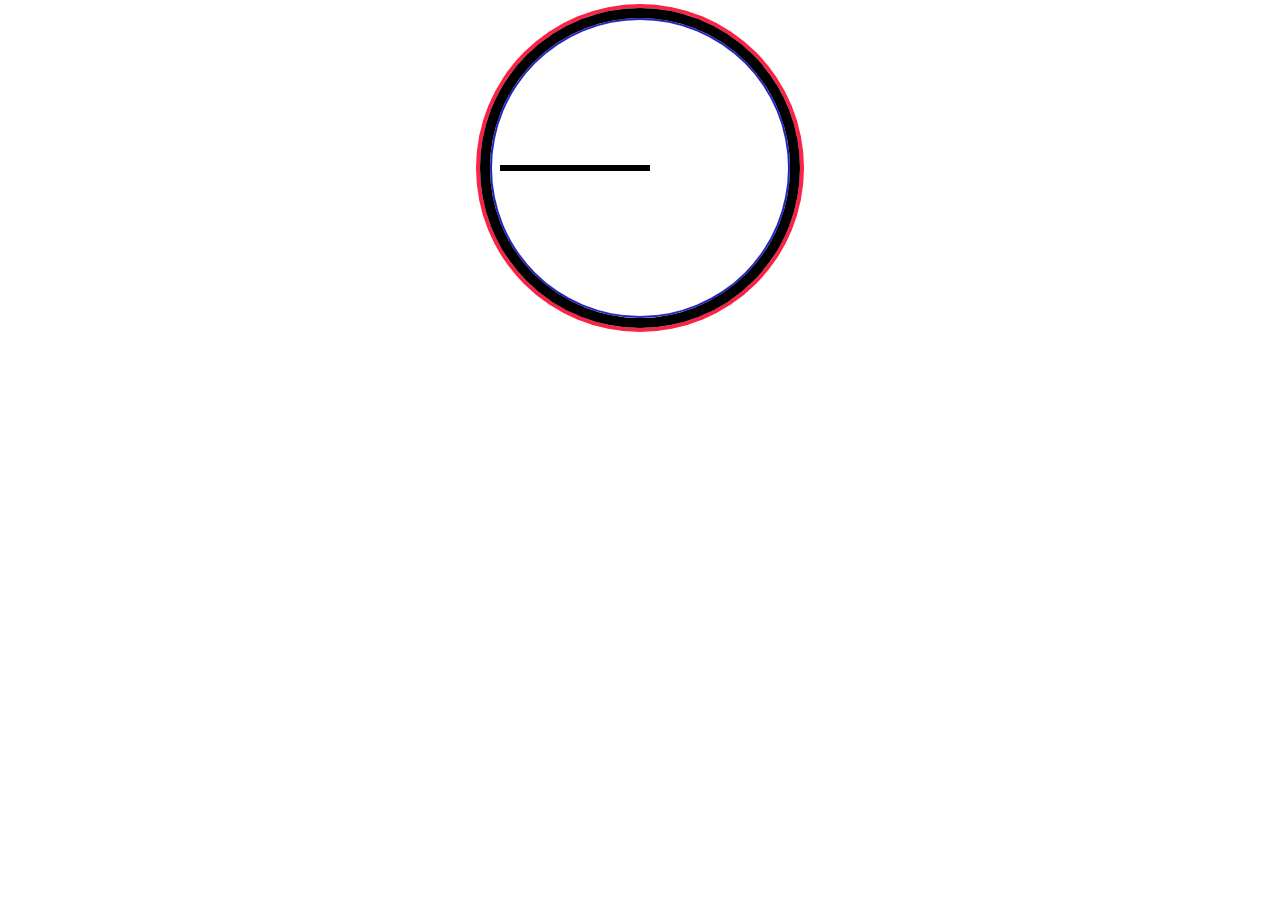
<file: js+css实现时钟/index.html>
<!DOCTYPE html>
<html lang="en">
<head>
    <meta charset="UTF-8">
    <meta http-equiv="X-UA-Compatible" content="IE=edge">
    <meta name="viewport" content="width=device-width, initial-scale=1.0">
    <title>js+css时钟</title>
</head>
<body>
    <div class="clock" >
        <div class="clock-face">
            <div class="hand hour-hand"></div>
            <div class="hand min-hand"></div>
            <div class="hand second-hand"></div>
        </div>
    </div>

    <script>
        const secondHand = document.querySelector('.second-hand')
        const minHand = document.querySelector('.min-hand')
        const hourHand = document.querySelector('.hour-hand')


        function setDate() {
            let now = new Date()
            let second = now.getSeconds() * 6 + 90
            let minute = now.getMinutes() * 6 + 90
            let hours = now.getHours() * 30 + 90
            secondHand.style.transform= `rotate(${second}deg)`
            minHand.style.transform = `rotate(${minute}deg)`
            hourHand.style.transform = `rotate(${hours}deg)`
        }
        setInterval(setDate,1000)
    </script>

    <style>
        html{
            width: 100%;
            min-height: 100vh;
        }
        .clock{
            margin:0 auto;
            width: 300px;
            height: 300px;
            border: 10px solid black ;
            border-radius: 50%;
            box-shadow:
                0 0 0 4px rgba(247, 4, 44, 0.877),
                inset 0 0 0 2px #2325c9;
        }
        .clock-face {
            position: relative;
            width: 100%;
            height: 100%;
            transform: translate(10px,-3px);
             }
       
       .hand {
            transform-origin: 94%;
            /* transform: rotate(90deg); */
            width: 50%;
            height: 6px;
            background: black;
            position: absolute;
            top: 50%;
            } 
    </style>
</body>
</html>
</file>
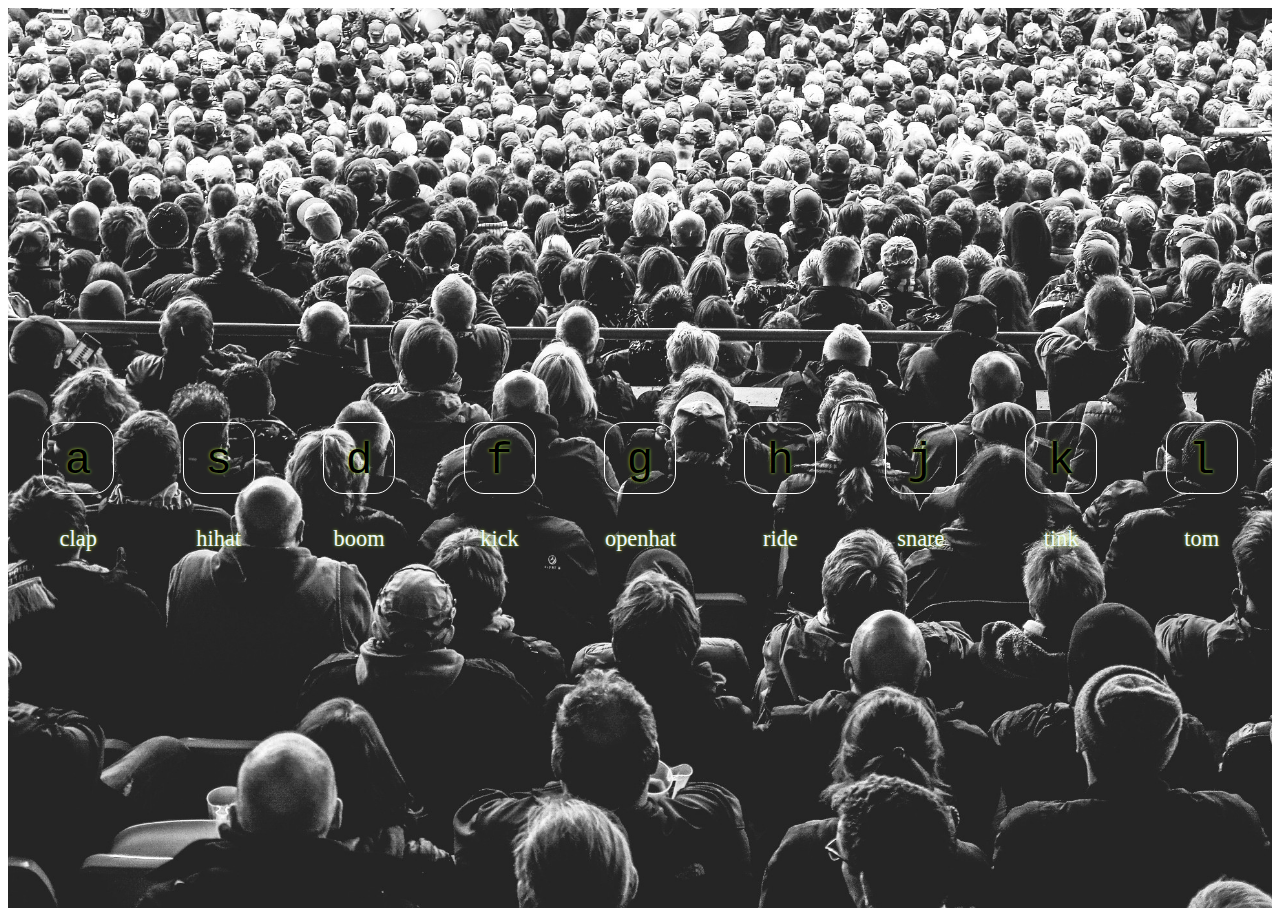
<file: 鼓组练习/index.html>
<!DOCTYPE html>
<html lang="en">
<head>
    <meta charset="UTF-8">
    <meta http-equiv="X-UA-Compatible" content="IE=edge">
    <meta name="viewport" content="width=device-width, initial-scale=1.0">
    <title>鼓组练习</title>
    <link rel="stylesheet" type="text/css" href="./index.css">
</head>
<body>
    <div  class="root">
        <div data-key="65"  class="key">
            <kbd>
                a
            </kbd>
            <span>clap</span>
        </div>
        <div data-key="83" class="key">
            <kbd>
                s
            </kbd>
            <span>hihat</span>
        </div>
        <div data-key="68" class="key">
            <kbd>
                d
            </kbd>
            <span>boom</span>
        </div>
        <div data-key="70" class="key">
            <kbd>
                f
            </kbd>
            <span>kick</span>
        </div>
        <div data-key="71" class="key">
            <kbd>
                g
            </kbd>
            <span>openhat</span>
        </div>
        <div data-key="72" class="key">
            <kbd>
                h
            </kbd>
            <span>ride</span>
        </div>
        <div data-key="74" class="key">
            <kbd>
                j
            </kbd>
            <span>snare</span>
        </div>
        <div data-key="75" class="key">
            <kbd>
                k
            </kbd>
            <span>tink</span>
        </div>
        <div data-key="76" class="key">
            <kbd>
                l
            </kbd>
            <span>tom</span>
        </div>
    </div>
        <audio data-key="65" src="./sounds/clap.wav"></audio>
        <audio data-key="68" src="./sounds/boom.wav"></audio>
        <audio data-key="70" src="./sounds/kick.wav"></audio>
        <audio data-key="71" src="./sounds/openhat.wav"></audio>
        <audio data-key="72" src="./sounds/ride.wav"></audio>
        <audio data-key="74" src="./sounds/snare.wav"></audio>
        <audio data-key="75" src="./sounds/tink.wav"></audio>
        <audio data-key="76" src="./sounds/tom.wav"></audio>
        <audio data-key="83" src="./sounds/hihat.wav"></audio>
    <script>
        window.addEventListener("keydown",function (e) {
            var audio =  document.querySelector(`audio[data-key= "${e.keyCode}"]`)
            var key =  document.querySelector(`div[data-key= "${e.keyCode}"]`)

            if (!audio) return;
            key.classList.add("playing")
            // 立即停止当前正在播放的音乐，并立即播放按钮按下对应的音乐
            audio.currentTime = 0;
            var keys = Array.from(document.querySelectorAll('.key'));
           
            setTimeout(() => {
                key.classList.remove("playing")
            }, 100);
            audio.play()
        })

    </script>
</body>
</html>
</file>
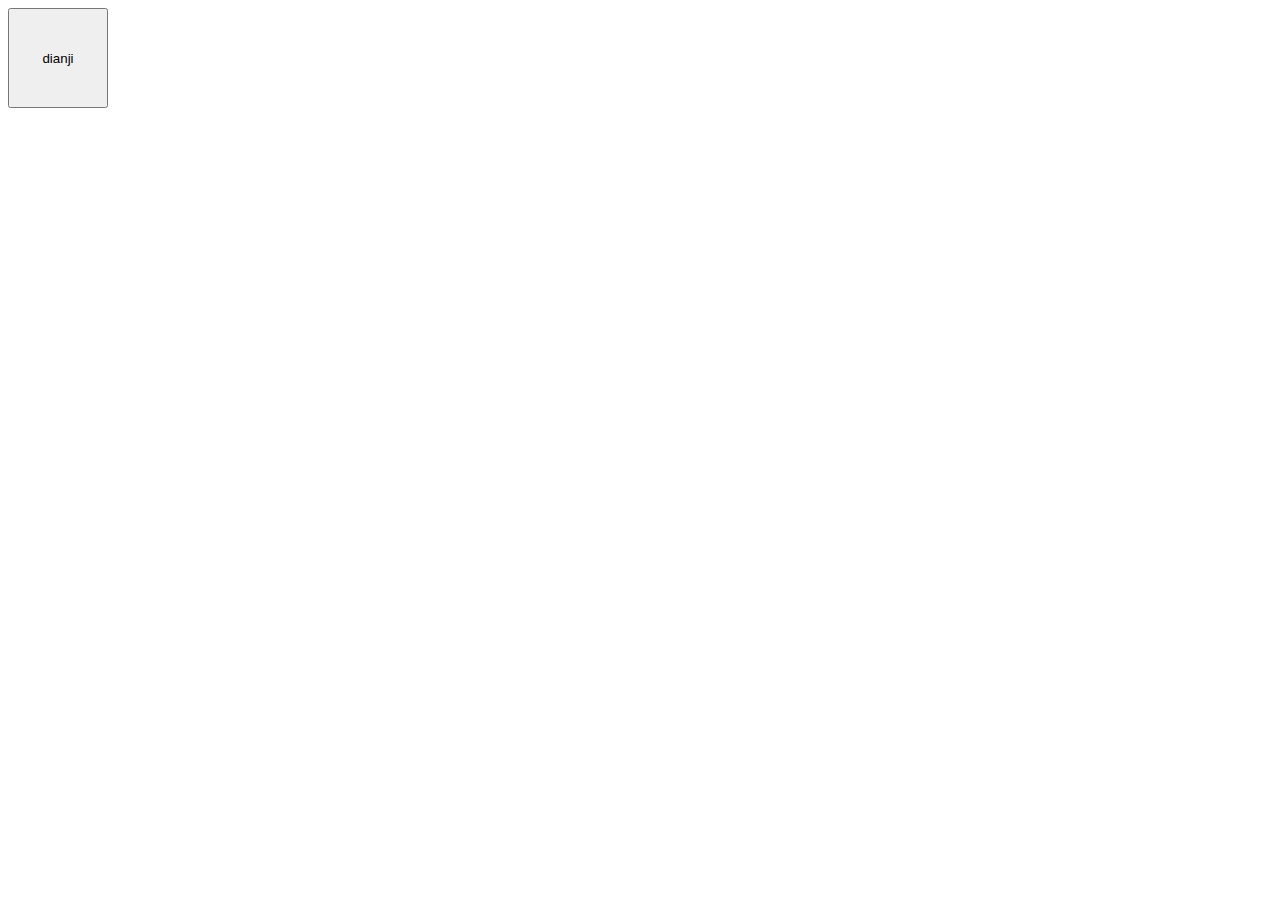
<file: 鼓组练习/demo.html>
<!DOCTYPE html>
<html lang="en">
<head>
  <meta charset="UTF-8">
  <meta http-equiv="X-UA-Compatible" content="IE=edge">
  <meta name="viewport" content="width=device-width, initial-scale=1.0">
  <title>防抖、节流的demo</title>
</head>
<body>
  <div>
    <button id="hahah" style="height: 100px; width: 100px;" >dianji</button>
  </div>
  <script>
     function submit(e) {
      console.log('1');
    }
    var hah =  document.getElementById('hahah')
    hah.addEventListener("click",debounce(submit, 1000), false)

    // 防抖
    // function debounce(fn,flagNow) {
    //   var t = null;
    //   return function () {
    //     if (t) {
    //       console.log("2");
    //       clearTimeout(t)
    //     }
    //     if (flagNow) {
    //       var firstClick =  !t
    //       if (firstClick) {
    //         console.log("4");
    //         fn.apply(this,arguments)
    //       }
    //       t = setTimeout(() => {
    //         t = null
    //       }, 1000);
    //     } else {
    //       t = setTimeout(() => {
    //         console.log("5");
    //         fn.apply(this,arguments)
    //       }, 1000);
    //     }
    //   }
    // }
    // 思路：在第一次点击的时候，立马执行， 然后给t 赋值为一个定时器，让t指定时间之后自动销毁
    // 当t在自动销毁之前这个时间段，

    function debounce(fn) {
      var t = null;
      return function () {
        var firstClick =  !t

        if (t) {
          console.log("4");
          clearTimeout(t)
        }

        if (firstClick) {
          console.log("3",t);
          fn.apply(this,arguments)
        }

        t = setTimeout(() => {
          console.log("2",t);
          t = null
        }, 1000);
      }
    }

    function throttle(fn, delay) {
        var begin = 0;
        return function (params) {
            var cur = new Date().getTime()
            if (cur - begin > delay) {
              fn.apply(this,arguments)
              begin = cur
            }
        }
    }

  </script>
</body>
</html>
</file>
<file: 鼓组练习/index.css>
.root{
    width: 100%;
    min-height: 100vh;
    font-size: 10px;
    display: flex;
    align-items: center;
    background: url('./background.jpg')  ;
    background-size: cover;
    justify-content: space-around;
}
span{
    font-size: 1.4rem;
    color: aliceblue;
}
.key{
    height: 70px;
    width: 70px;
    text-shadow: 0 0 .2rem yellowgreen;
    text-align: center;
    line-height: 70px;
    font-size: 2.8rem;
    border: 1px solid white;
    border-radius: 20px;
    transition: all .07s ease;

}

.playing {
    transform: scale(1.1);
    border-color: #ffc600;
    box-shadow: 0 0 1rem #ffc600;
  }


.key:hover{
    background-color: hsl(303, 58%, 41%);
    border-radius: 20px;
}
</file>
